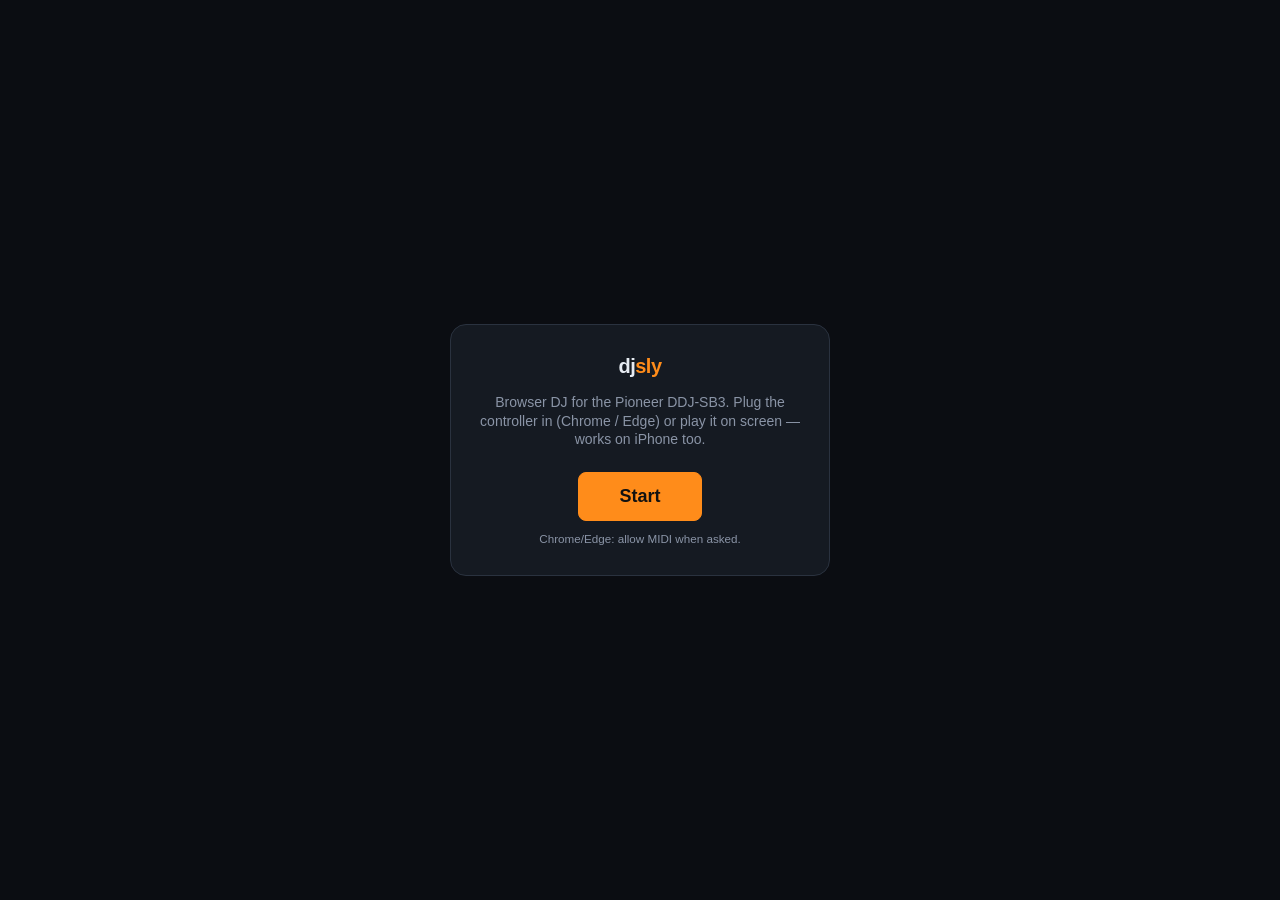
<file: index.html>
<!doctype html>
<html lang="en">
<head>
<meta charset="utf-8">
<meta name="viewport" content="width=device-width, initial-scale=1, viewport-fit=cover, user-scalable=no">
<meta name="theme-color" content="#0b0d12">
<meta name="apple-mobile-web-app-capable" content="yes">
<meta name="apple-mobile-web-app-status-bar-style" content="black-translucent">
<meta name="apple-mobile-web-app-title" content="djsly">
<title>djsly — DDJ-SB3 Web DJ</title>
<link rel="manifest" href="manifest.webmanifest">
<link rel="icon" href="icon.svg" type="image/svg+xml">
<link rel="apple-touch-icon" href="icon-192.png">
<link rel="stylesheet" href="style.css">
</head>
<body>
<div id="gate">
  <div class="gate-card">
    <div class="logo">dj<span>sly</span></div>
    <p>Browser DJ for the Pioneer DDJ‑SB3. Plug the controller in (Chrome / Edge) or play it on screen — works on iPhone too.</p>
    <button id="start" class="primary">Start</button>
    <small id="gateNote"></small>
  </div>
</div>

<header class="top">
  <div class="logo">dj<span>sly</span></div>
  <nav class="tabs" id="tabs">
    <button data-view="mix" class="on">Decks</button>
    <button data-view="pads">Drumpad</button>
    <button data-view="library">Library</button>
  </nav>
  <div class="status">
    <span id="midiStatus" title="Web MIDI">no controller</span>
    <span id="stemStatus" class="pill" title="stem server">stems: …</span>
    <button id="split" class="chip" title="Master in left ear, cue in right ear">Split cue</button>
    <button id="rec" class="chip rec">● Rec</button>
    <button id="addBtn" class="chip">+ Tracks</button>
    <button id="keysBtn" class="chip" title="keyboard shortcuts (?)">Keys</button>
    <input id="fileIn" type="file" accept="audio/*,.mp3,.m4a,.wav,.aac,.flac,.ogg" multiple hidden>
  </div>
</header>

<section class="wave-strip">
  <div class="deck-info" id="info0">
    <div class="title">No track</div>
    <div class="meta"><span class="artist">Load A</span><span class="key"></span><span class="bpm">--.-</span><span class="pitch" title="pitch / tempo change"></span><span class="time">-00:00.0</span><span class="elapsed">00:00.0</span></div>
    <canvas class="overview" id="ov0"></canvas>
  </div>
  <div class="scrollwrap"><canvas id="scroll" class="scroll"></canvas></div>
  <div class="deck-info right" id="info1">
    <div class="title">No track</div>
    <div class="meta"><span class="artist">Load B</span><span class="key"></span><span class="bpm">--.-</span><span class="pitch" title="pitch / tempo change"></span><span class="time">-00:00.0</span><span class="elapsed">00:00.0</span></div>
    <canvas class="overview" id="ov1"></canvas>
  </div>
</section>

<main id="views">
  <!-- ================= DECKS + MIXER ================= -->
  <section class="view on" data-view="mix">
    <div class="mobile-tabs" id="mobileTabs">
      <button data-part="all" class="on">All</button><button data-part="deck0">Deck A</button><button data-part="mixer">Mixer</button><button data-part="deck1">Deck B</button>
    </div>
    <div class="controller">
      <div class="deck part" data-part="deck0" id="deck0"></div>
      <div class="mixer part" data-part="mixer" id="mixer"></div>
      <div class="deck part" data-part="deck1" id="deck1"></div>
    </div>
  </section>

  <!-- ================= DRUMPAD ================= -->
  <section class="view" data-view="pads">
    <div class="pads-head">
      <h2>Drumpad <small>16 slots · SB3 PAD SCRATCH button = Sampler (deck A pads = 1–8, deck B = 9–16)</small></h2>
      <label>Vol <input id="samplerVol" type="range" min="0" max="1" step="0.01" value="0.9"></label>
      <button id="kitReset" class="chip">Reset kit</button>
      <input id="padFile" type="file" accept="audio/*" hidden>
      <input id="stemFile" type="file" accept="audio/*,.mp3,.wav,.m4a,.flac" multiple hidden>
    </div>
    <div class="drumpad" id="drumpad"></div>
    <p class="hint">Tap to play · long‑press (or right‑click) a pad to load your own sample · keys 1234 / QWER / ASDF / ZXCV</p>
  </section>

  <!-- ================= LIBRARY ================= -->
  <section class="view" data-view="library">
    <div class="lib-head">
      <h2>Library</h2>
      <button id="addBtn2" class="primary">+ Add tracks</button>
      <input id="libSearch" type="search" placeholder="Search · 128 · 8A" autocomplete="off" spellcheck="false">
      <select id="libSort" aria-label="Sort">
        <option value="added">Newest</option><option value="title">Title</option><option value="artist">Artist</option>
        <option value="bpm">BPM</option><option value="key">Key</option><option value="genre">Genre</option>
      </select>
      <button id="libFits" class="chip" title="Only tracks that mix into the playing deck: Camelot ±1 / relative, BPM ±6% (half/double too)">Fits deck</button>
      <span id="libCount" class="count"></span>
      <button id="libClear" class="chip danger">Clear all</button>
      <span class="hint">MP3 / M4A / WAV / FLAC from Files, iCloud Drive, or drag &amp; drop. Stored on this device. <b>Stems</b> are analysed automatically when the Mac stem server is reachable (<code>server/install.sh</code>); otherwise run <code>tools/make-stems.sh</code> and attach the 4 files.</span>
    </div>
    <div class="lib-list" id="libList"><div class="empty">No tracks yet. Add some.</div></div>
  </section>
</main>

<div class="toast"></div>
<div id="drop">Drop tracks to add them to the library</div>
<div id="keysOverlay"><div class="card"><img src="keys.png" alt="keyboard layout"><p>Serato layout. Left deck = Q row, right deck = A row · 1–5 / 6–0 hot cues (⇧ set, ⌥ clear) · Z–N sampler · , . set cue · ⇧Q/W prev/next track · ⇧E/R rewind/fast-forward · Tab browser · ← → load · F5/F10 key lock · Space both decks · ? this card</p></div></div>
<script src="lame.min.js"></script>
<script type="module" src="js/app.js"></script>
</body>
</html>
</file>
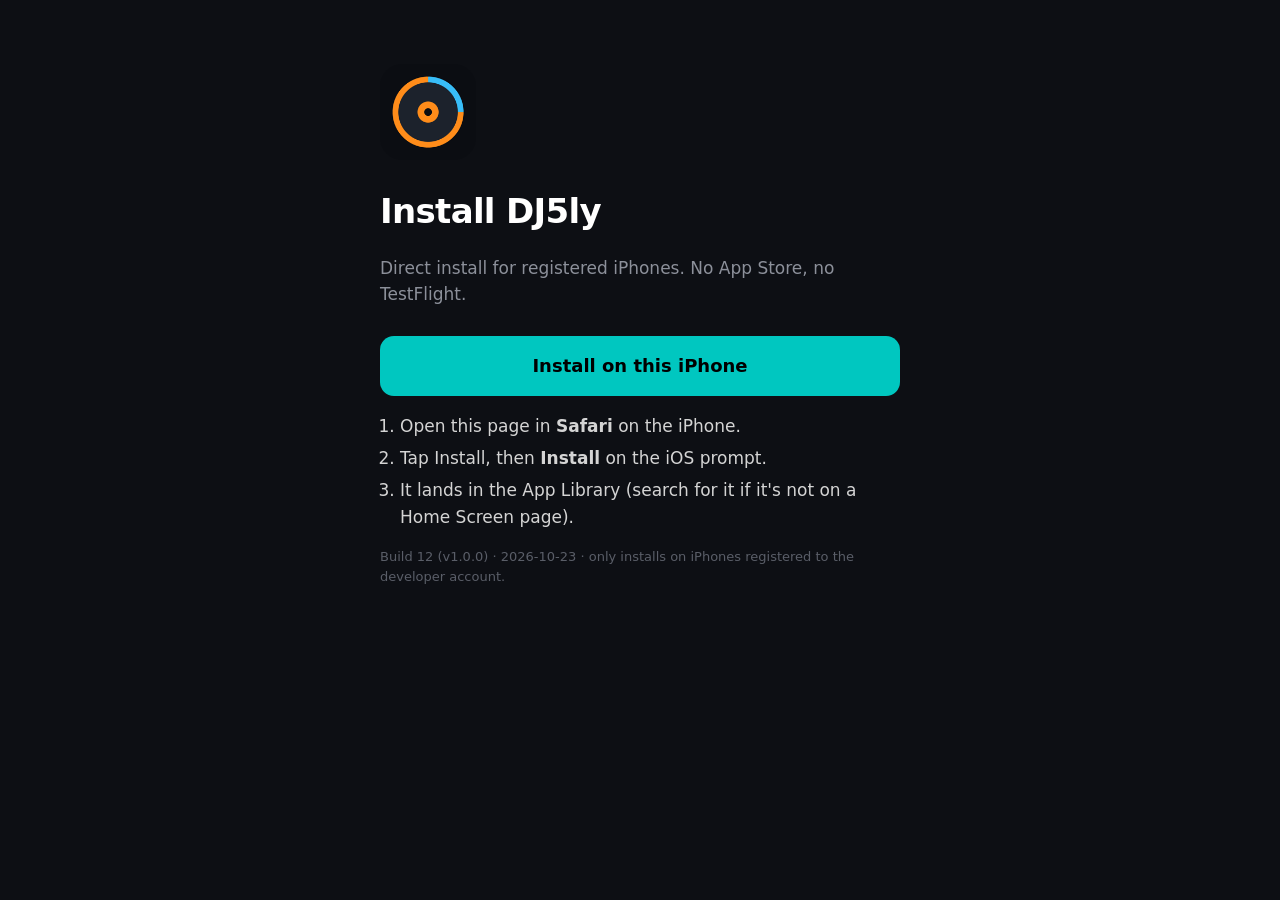
<file: web/install.html>
<!doctype html>
<html lang="en"><head><meta charset="utf-8"><meta name="viewport" content="width=device-width,initial-scale=1"><title>Install DJ5ly</title>
<link rel="apple-touch-icon" href="icon-180.png">
<style>body{margin:0;background:#0d0f14;color:#fff;font:17px/1.55 -apple-system,BlinkMacSystemFont,system-ui,sans-serif}main{max-width:520px;margin:0 auto;padding:64px 22px}
img{width:96px;height:96px;border-radius:22px}h1{margin:18px 0 6px;letter-spacing:-.02em}p{color:#8c909a}
.btn{display:block;text-align:center;margin:28px 0 12px;padding:16px;border-radius:14px;background:#00c7c0;color:#000;font-weight:800;text-decoration:none;font-size:18px}
ol{color:#d4d4d4;padding-left:20px}li{margin:6px 0}.meta{font-size:13px;color:#5a5e68}</style></head>
<body><main>
<img src="icon-180.png" alt=""><h1>Install DJ5ly</h1>
<p>Direct install for registered iPhones. No App Store, no TestFlight.</p>
<a class="btn" href="itms-services://?action=download-manifest&amp;url=https://assiamahs.github.io/djsly_web/web/ipa/manifest.plist">Install on this iPhone</a>
<ol><li>Open this page in <b>Safari</b> on the iPhone.</li><li>Tap Install, then <b>Install</b> on the iOS prompt.</li><li>It lands in the App Library (search for it if it's not on a Home Screen page).</li></ol>
<p class="meta">Build 12 (v1.0.0) · 2026-10-23 · only installs on iPhones registered to the developer account.</p>
</main></body></html>
</file>
<file: style.css>
:root{--bg:#0b0d12;--panel:#151a22;--panel2:#1c222c;--line:#2a323f;--text:#e6ebf2;--dim:#8a94a6;--acc:#ff8c1a;--acc2:#38bdf8;--green:#4ade80;--red:#f43f5e;--pad:#232a36;--pad-on:#ff8c1a;--wave-lo:#3b82f6;--wave-mid:#f59e0b;--wave-hi:#e2e8f0}
*{box-sizing:border-box;-webkit-tap-highlight-color:transparent;user-select:none;-webkit-user-select:none;touch-action:manipulation}
html,body{margin:0;height:100%;background:var(--bg);color:var(--text);font:14px/1.3 -apple-system,Inter,Segoe UI,Roboto,sans-serif;overscroll-behavior:none}
body{display:flex;flex-direction:column;min-height:100dvh;padding-bottom:env(safe-area-inset-bottom)}
button{font:inherit;color:inherit;background:var(--panel2);border:1px solid var(--line);border-radius:8px;padding:6px 10px;cursor:pointer}
button:active{transform:translateY(1px)}
.primary{background:var(--acc);color:#111;border-color:var(--acc);font-weight:700}
.chip{padding:4px 10px;border-radius:999px;font-size:12px}
.chip.on{background:var(--acc2);color:#04131a;border-color:var(--acc2)}
.chip.rec.on{background:var(--red);color:#fff;border-color:var(--red);animation:blink 1s infinite}
@keyframes blink{50%{opacity:.6}}
.logo{font-weight:900;letter-spacing:-.5px;font-size:20px}.logo span{color:var(--acc)}
/* gate */
#gate{position:fixed;inset:0;background:var(--bg);z-index:50;display:flex;align-items:center;justify-content:center;padding:20px}
#gate.hide{display:none}
.gate-card{max-width:380px;text-align:center;background:var(--panel);border:1px solid var(--line);border-radius:16px;padding:28px}
.gate-card p{color:var(--dim)}.gate-card .primary{font-size:18px;padding:12px 40px;margin:10px 0}.gate-card small{display:block;color:var(--dim)}
/* top */
.top{display:flex;align-items:center;gap:12px;padding:8px 12px;padding-top:calc(8px + env(safe-area-inset-top));border-bottom:1px solid var(--line);background:var(--panel)}
.tabs{display:flex;gap:4px;background:var(--bg);padding:3px;border-radius:10px}
.tabs button{border:0;background:transparent;padding:6px 12px;border-radius:8px;color:var(--dim)}
.tabs button.on{background:var(--panel2);color:var(--text)}
.status{margin-left:auto;display:flex;gap:6px;align-items:center;flex-wrap:wrap;justify-content:flex-end}
#midiStatus{font-size:11px;color:var(--dim);padding:3px 8px;border:1px dashed var(--line);border-radius:999px}
#midiStatus.on{color:var(--green);border-style:solid;border-color:var(--green)}
.pill{font-size:11px;color:var(--dim);padding:3px 8px;border:1px dashed var(--line);border-radius:999px}.pill.on{color:var(--acc);border-style:solid;border-color:var(--acc)}
.track .nm em.busy{color:var(--dim);animation:blink 1s infinite}
/* waveform strip */
.wave-strip{display:grid;grid-template-columns:260px 1fr 260px;grid-template-rows:120px;height:120px;overflow:hidden;background:#05070b;border-bottom:1px solid var(--line)}
.deck-info{padding:6px 10px;display:flex;flex-direction:column;gap:2px;min-width:0;border-right:1px solid var(--line)}
.deck-info.right{border-right:0;border-left:1px solid var(--line);text-align:right}
.deck-info .title{font-weight:700;white-space:nowrap;overflow:hidden;text-overflow:ellipsis;font-size:15px}
.deck-info .meta{display:flex;gap:10px;font-variant-numeric:tabular-nums;color:var(--dim);font-size:12px;white-space:nowrap;overflow:hidden}
.deck-info.right .meta{flex-direction:row-reverse}
.deck-info .artist{overflow:hidden;text-overflow:ellipsis;flex:1;min-width:0}
.deck-info .bpm{color:var(--text);font-weight:700}.deck-info .time{color:var(--text)}
.overview{width:100%;height:44px;margin-top:auto;border-radius:4px;background:#0e1219}
.scrollwrap{position:relative;overflow:hidden;min-width:0}
.scroll{position:absolute;inset:0;width:100%;height:100%;display:block}
/* views */
#views{flex:1;min-height:0;overflow:auto}
.view{display:none;padding:10px}.view.on{display:block}
.mobile-tabs{display:none;gap:4px;margin-bottom:8px}
.mobile-tabs button{flex:1;border-radius:8px;padding:8px}.mobile-tabs button.on{background:var(--acc);color:#111;border-color:var(--acc)}
.controller{display:grid;grid-template-columns:1fr 300px 1fr;gap:10px;max-width:1500px;margin:0 auto}
.part{background:var(--panel);border:1px solid var(--line);border-radius:14px;padding:12px}
/* deck layout */
.deck{display:grid;grid-template-columns:auto 1fr auto;grid-template-rows:auto 1fr auto;gap:10px;align-items:start}
.deck .looprow{grid-column:1/4;display:flex;gap:8px;align-items:center;flex-wrap:wrap}
.deck .looprow .sp{flex:1}
.deck .transport{display:flex;flex-direction:column;gap:8px;align-items:center;justify-content:flex-end;align-self:stretch}
.deck .jogwrap{display:flex;align-items:center;justify-content:center}
.deck .tempowrap{display:flex;flex-direction:column;align-items:center;gap:6px;align-self:stretch}
.deck .padsec{grid-column:1/4}
.phead{grid-column:1/-1;display:flex;align-items:center;gap:8px;min-width:0;font-size:12px;color:var(--dim)}
.phead b{color:var(--acc);font-size:13px}.phead .t{flex:1;min-width:0;white-space:nowrap;overflow:hidden;text-overflow:ellipsis;font-variant-numeric:tabular-nums}
.phead .fold{min-width:32px;height:26px;padding:0}
.part.mini>:not(.phead):not(.transport){display:none!important}
.deck.mini{grid-template-rows:auto}.deck.mini .transport{grid-column:1/-1;flex-direction:row;justify-content:flex-start}
.deck.mini .transport .btn.round,.deck.mini .transport .btn.big{width:auto;height:40px;min-width:64px;border-radius:10px}
.jog.ring{box-shadow:inset 0 0 30px #000,0 0 0 3px var(--acc2)}
.chip.danger{color:var(--red);border-color:rgba(244,63,94,.5)}
.btn{min-width:44px;height:36px;border-radius:8px;font-size:11px;font-weight:700;letter-spacing:.3px;text-transform:uppercase;color:var(--dim);background:var(--panel2)}
.btn.on{color:#111;background:var(--acc);border-color:var(--acc);box-shadow:0 0 12px rgba(255,140,26,.5)}
.btn.blue.on{background:var(--acc2);border-color:var(--acc2);box-shadow:0 0 12px rgba(56,189,248,.5)}
.btn.green.on{background:var(--green);border-color:var(--green);box-shadow:0 0 12px rgba(74,222,128,.5)}
.btn.round{width:64px;height:64px;border-radius:50%;font-size:10px}
.btn.big{width:76px;height:76px;border-radius:50%;font-size:11px}
.btn.orange{background:#5a3210;color:#ffb066}
.btn.orange.on{background:var(--acc);color:#111}
.btn.tiny{min-width:34px;height:28px;font-size:9px;padding:0 6px}
.btn.shift{width:44px;height:28px;font-size:9px}
.btn.shift.on{background:#fff;color:#111;border-color:#fff}
/* jog */
.jog{width:min(46vw,240px);height:min(46vw,240px);border-radius:50%;background:radial-gradient(circle at 50% 50%,#2a313c 0 33%,#1b2029 34% 60%,#11151c 61% 100%);border:2px solid #30394a;position:relative;cursor:grab;box-shadow:inset 0 0 30px #000, 0 6px 20px #000}
.jog::before{content:"";position:absolute;inset:8px;border-radius:50%;border:1px dashed #3a4456}
.jog .platter{position:absolute;inset:18%;border-radius:50%;background:radial-gradient(circle,#3b4351 0 30%,#262c37 31% 100%);border:1px solid #444d5c;transition:none}
.jog .platter::after{content:"";position:absolute;top:6%;left:50%;width:4px;height:14%;margin-left:-2px;background:var(--acc);border-radius:2px}
.jog.touch .platter{box-shadow:0 0 0 3px var(--acc)}
.jog .lbl{position:absolute;bottom:10%;left:0;right:0;text-align:center;font-size:10px;color:var(--dim);letter-spacing:2px}
/* pads */
.padmodes{display:grid;grid-template-columns:repeat(4,1fr);gap:6px;margin-bottom:6px}
.padmodes .btn{height:30px;font-size:9px;min-width:0;padding:0 4px}
.padmodes .btn small{display:block;font-size:7px;opacity:.6}
.padgrid{display:grid;grid-template-columns:repeat(4,1fr);gap:6px}
.pad{aspect-ratio:1.6;border-radius:8px;background:var(--pad);border:1px solid var(--line);display:flex;flex-direction:column;align-items:center;justify-content:center;font-size:10px;color:var(--dim);position:relative;cursor:pointer;overflow:hidden}
.pad b{font-size:12px;color:var(--text)}
.pad.lit{background:#3a2a14;border-color:#7a4a12;color:#ffb066}
.pad.lit b{color:#ffd9b0}
.pad.on{background:var(--pad-on);color:#111;border-color:var(--pad-on);box-shadow:0 0 14px rgba(255,140,26,.7)}
.pad.on b{color:#111}
.pad.b.lit{background:#10303a;border-color:#1d6f8a;color:#8ad8f7}.pad.b.on{background:var(--acc2);border-color:var(--acc2)}
/* knobs & faders */
.knob{width:44px;height:44px;border-radius:50%;background:radial-gradient(circle,#3b4351 0 60%,#1b2029 61% 100%);border:1px solid #4a5468;position:relative;cursor:ns-resize;margin:0 auto;box-shadow:0 3px 8px #000}
.knob::after{content:"";position:absolute;left:50%;top:3px;width:3px;height:40%;margin-left:-1.5px;background:var(--text);border-radius:2px;transform-origin:50% 100%;transform:translateY(0) rotate(var(--rot,0deg));}
.knob i{position:absolute;inset:0;transform:rotate(var(--rot,0deg))}
.knob i::before{content:"";position:absolute;left:50%;top:4px;width:3px;height:36%;margin-left:-1.5px;background:var(--acc);border-radius:2px}
.knob::after{display:none}
.knob.small{width:36px;height:36px}
.klabel{font-size:9px;color:var(--dim);text-align:center;text-transform:uppercase;letter-spacing:.5px;margin-top:3px}
.fader{width:40px;height:140px;background:linear-gradient(#000,#000) center/4px 100% no-repeat,var(--panel2);border:1px solid var(--line);border-radius:6px;position:relative;cursor:ns-resize;touch-action:none}
.fader .cap{position:absolute;left:4px;right:4px;height:22px;background:linear-gradient(#5b6473,#2c333f);border:1px solid #6d778a;border-radius:3px;top:calc((1 - var(--v,1)) * (100% - 22px))}
.fader.tall{height:200px}
.xfader{width:100%;height:40px;background:linear-gradient(90deg,#000,#000) center/100% 4px no-repeat,var(--panel2);border:1px solid var(--line);border-radius:6px;position:relative;cursor:ew-resize;touch-action:none}
.xfader .cap{position:absolute;top:4px;bottom:4px;width:26px;background:linear-gradient(90deg,#5b6473,#2c333f);border:1px solid #6d778a;border-radius:3px;left:calc(var(--v,.5) * (100% - 26px))}
.vu{width:8px;height:140px;background:var(--panel2);border:1px solid var(--line);border-radius:3px;position:relative;overflow:hidden}
.vu i{position:absolute;left:0;right:0;bottom:0;height:calc(var(--v,0) * 100%);background:linear-gradient(to top,var(--green) 0 60%,var(--acc) 60% 85%,var(--red) 85%)}
/* mixer */
.mixer{display:flex;flex-direction:column;gap:10px}
.mixer .row{display:grid;grid-template-columns:1fr 1fr 1fr;gap:6px;align-items:end;text-align:center}
.mixer .row.two{grid-template-columns:1fr 1fr}
.mixer .browse{display:grid;grid-template-columns:1fr auto 1fr;gap:6px;align-items:center}
.mixer .browse .knob{width:52px;height:52px}
.mixer .faders{display:grid;grid-template-columns:auto 1fr 1fr auto;gap:6px;justify-items:center;align-items:end}
.mixer .sec{font-size:9px;letter-spacing:1px;color:var(--dim);text-align:center;text-transform:uppercase;border-top:1px solid var(--line);padding-top:6px}
.fxrow{display:grid;grid-template-columns:1fr 1fr;gap:8px}
.fxunit{background:var(--panel2);border-radius:10px;padding:8px;display:flex;flex-direction:column;gap:6px;align-items:center}
.fxunit .fxb{display:flex;gap:4px}.fxunit .btn{min-width:0;flex:1;padding:0 8px;font-size:9px}
/* drumpad view */
.pads-head{display:flex;gap:12px;align-items:center;flex-wrap:wrap;margin-bottom:10px}
.pads-head h2{margin:0;font-size:18px}.pads-head small{color:var(--dim);font-weight:400;font-size:12px}
.drumpad{display:grid;grid-template-columns:repeat(4,1fr);gap:10px;max-width:640px;margin:0 auto}
.drumpad .pad{aspect-ratio:1;font-size:12px;border-radius:14px}
.drumpad .pad b{font-size:14px}.drumpad .pad small{font-size:9px;opacity:.6}
.hint{color:var(--dim);font-size:12px;text-align:center}
/* library */
.lib-head{display:flex;gap:12px;align-items:center;flex-wrap:wrap;margin-bottom:10px}.lib-head h2{margin:0;font-size:18px}
.lib-list{display:flex;flex-direction:column;gap:4px;max-width:900px;margin:0 auto}
.lib-list .empty{color:var(--dim);text-align:center;padding:40px}
.track{display:grid;grid-template-columns:40px 1fr auto auto auto auto auto auto auto;gap:8px;align-items:center;background:var(--panel);border:1px solid var(--line);border-radius:10px;padding:8px 10px}
.track.sel{border-color:var(--acc);background:#20180f}
.track .nm{min-width:0;overflow:hidden;text-overflow:ellipsis;white-space:nowrap}
.track .nm small{display:block;color:var(--dim)}
.track .bpm{font-variant-numeric:tabular-nums;color:var(--acc);font-weight:700;min-width:48px;text-align:right}
.track .dur{color:var(--dim);font-variant-numeric:tabular-nums}
.track .btn{min-width:40px;height:32px}
.track .del{color:var(--dim);border:0;background:transparent}
.track .art{width:40px;height:40px;border-radius:6px;object-fit:cover;background:var(--panel2)}
.track .art.none{display:flex;align-items:center;justify-content:center;color:var(--dim);font-weight:700}
.track .bpm i{color:var(--green);font-style:normal;font-size:10px;margin-left:2px;vertical-align:top}
.track.fits{border-color:rgba(74,222,128,.55);box-shadow:inset 3px 0 0 var(--green)}
#libSearch,#libSort{background:var(--panel2);color:var(--text);border:1px solid var(--line);border-radius:8px;height:32px;padding:0 10px;font:inherit;font-size:13px}
#libSearch{flex:1;min-width:140px;max-width:280px}
.lib-head .count{color:var(--dim);font-size:12px;font-variant-numeric:tabular-nums}
#libFits.on{background:var(--green);color:#06210f;border-color:var(--green)}
.toast{position:fixed;left:50%;bottom:24px;transform:translateX(-50%) translateY(20px);background:#fff;color:#111;padding:8px 14px;border-radius:999px;font-weight:600;opacity:0;transition:.2s;pointer-events:none;z-index:60}
.toast.show{opacity:1;transform:translateX(-50%)}
#drop{position:fixed;inset:0;background:rgba(255,140,26,.15);border:3px dashed var(--acc);display:none;align-items:center;justify-content:center;font-size:24px;font-weight:700;z-index:40;pointer-events:none}
#drop.on{display:flex}
/* responsive */
@media (max-width:1000px){
  .controller.all .deck .jog{width:min(36vw,170px);height:min(36vw,170px)}
  .controller.all .deck .fader.tall{height:130px}
  .controller.all .deck .pad{aspect-ratio:2.2}
  .controller.all .part{padding:8px}.controller.all{gap:8px}
  .controller{grid-template-columns:1fr}
  .mobile-tabs{display:flex}
  .part{display:none}.part.on{display:grid}.mixer.part.on{display:flex}
  .wave-strip{grid-template-columns:1fr 1fr;grid-template-rows:auto 70px;height:auto}
  .scrollwrap{grid-column:1/3;grid-row:2}
  .deck-info{border:0!important;padding:4px 8px}.overview{height:26px}
  .tabs button{padding:6px 8px}
  .status .chip{font-size:11px;padding:3px 8px}
}
@media (max-width:520px){
  .top{gap:6px;padding:6px 8px}.logo{font-size:16px}
  #addBtn{display:none}
  .deck-info .meta{gap:6px;font-size:11px}
  .deck{grid-template-columns:auto 1fr auto;gap:6px}
  .btn.big{width:64px;height:64px}.btn.round{width:54px;height:54px}
  .fader{height:120px}.fader.tall{height:150px}
}

.key{font-size:11px;font-weight:800;padding:2px 7px;border-radius:999px;background:#2a323f;color:#fff;min-width:30px;text-align:center}
.key:empty{display:none}
.key[data-c$="A"]{background:#7c3aed}.key[data-c$="B"]{background:#0ea5e9}
.deck-info .key{align-self:center}
.track .nm em{font-style:normal;color:var(--acc);font-weight:700;font-size:10px;letter-spacing:.5px}
.lib-head code{background:var(--panel2);padding:1px 5px;border-radius:4px}

/* pitch % readout + keyboard card */
.deck-info .pitch{color:var(--dim)}.deck-info .pitch.off{color:var(--acc)}
#keysOverlay{position:fixed;inset:0;background:rgba(0,0,0,.75);z-index:55;display:none;align-items:center;justify-content:center;padding:20px}
#keysOverlay.on{display:flex}
#keysOverlay .card{background:#0e1219;border:1px solid var(--line);border-radius:12px;padding:12px;max-width:940px;width:100%}
#keysOverlay img{width:100%;height:auto;border-radius:8px;display:block}
#keysOverlay p{margin:10px 0 0;font-size:12px;color:var(--dim);line-height:1.5}
@media (max-width:600px){.track{grid-template-columns:36px 1fr auto auto auto auto auto;gap:6px;padding:6px 8px}.track .art{width:36px;height:36px}.track .dur,.track .btn.tiny{display:none}.track .btn{min-width:34px}#libSearch{max-width:none}.lib-head .hint{display:none}}
</file>
